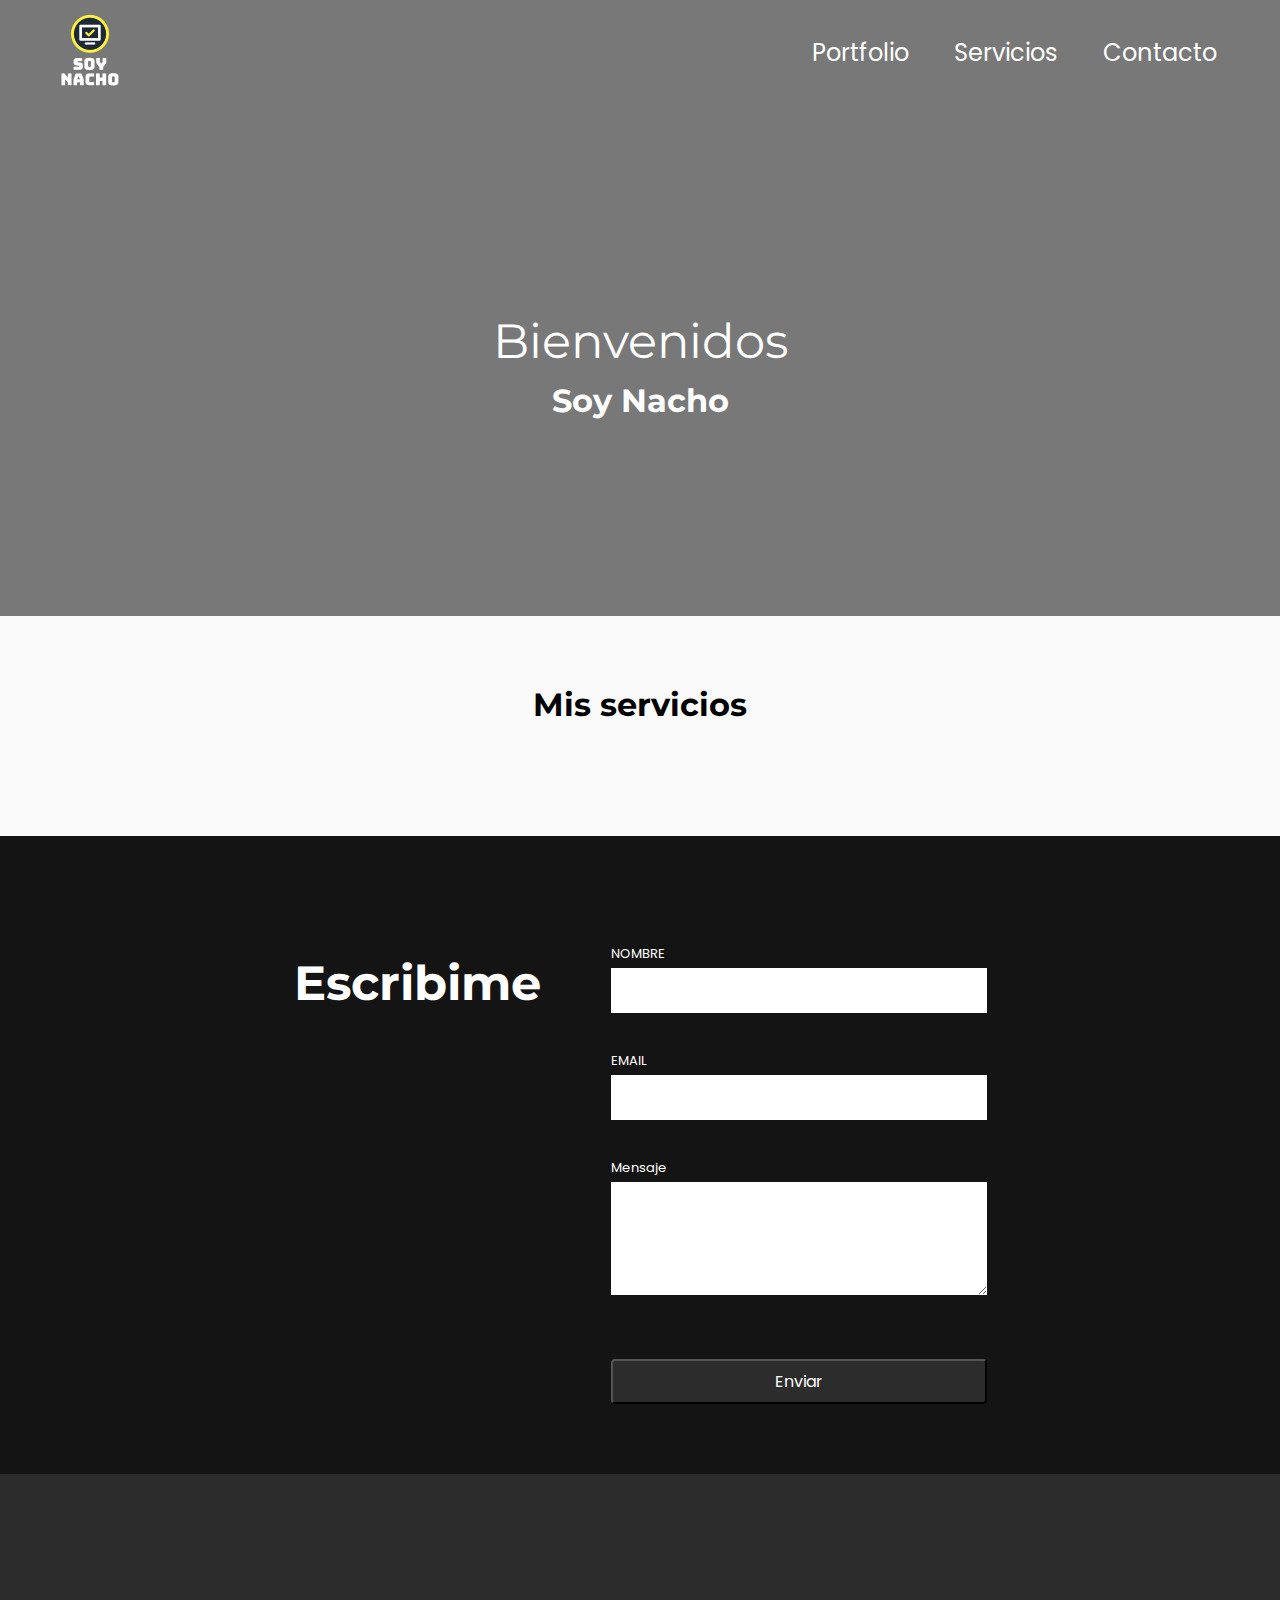
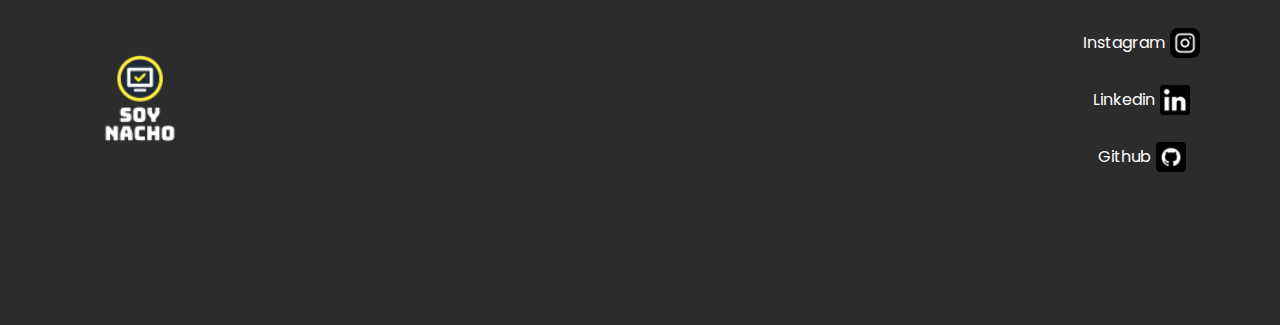
<file: index.html>
<!DOCTYPE html>
<html lang="en">
<head>
    <meta charset="UTF-8">
    <meta http-equiv="X-UA-Compatible" content="IE=edge">
    <meta name="viewport" content="width=device-width, initial-scale=1.0">
    <link rel="stylesheet" href="./header/header.css">
    <script defer src="./header/header.js"></script>

    <link rel="stylesheet" href="./contact/contact.css">
    <script defer src="./contact/contact.js"></script>

    <link rel="stylesheet" href="./footer/footer.css">
    <script defer src="./footer/footer.js"></script>
    
    <link rel="stylesheet" href="./index.css">
    <script defer src="./index.js"></script>


    
    <title>Soy Nacho</title>
</head>
<body>
    <section class="welcome">
        <header class="welcome__header"></header>
        <div class="welcome__title-container">
            <p class="welcome__hello">Bienvenidos</p>
            <h1 class="welcome__title">Soy Nacho</h1>
        </div>
    </section>
    <section class="presentation">
        <div class="presentation__container">
            <template id="presentation__template">
                <div class="presentation__image-container">
                    <img class="presentation__image" src="./images/instagram.png" alt="">
                </div>
                <div class="presentation__title-text-container">
                    <h2 class="presentation__title">
                        Soy Nacho
                    </h2>
                    <p class="presentation__text">Algo interesante sobre mi Lorem ipsum dolor sit amet, consectetur adipiscing elit. Nulla dui quam, sollicitudin at enim id, sodales vehicula velit. Aenean lobortis posuere tristique. Phasellus placerat arcu elementum nisi ultrices cursus. Etiam sit amet aliquet lacus. Integer ut iaculis augue, sit amet tincidunt ex. In eleifend justo et sodales semper. Mauris nec tortor lectus. Curabitur nec ultricies dolor.</p>
                </div>
            </template>
        </div>
    </section>
    <section class="services">
        <h2 class="services__title">Mis servicios</h2>
        <div class="services__container"></div>
            <template id="services__template">
                <div class="services__card">
                    <img class="services__card-image" src="./images/instagram.png" alt="">
                    <h3 class="services__card-title">Un servicio</h3>
                    <p class="services__card-text">Un texto de prueba describiendo el servicio realizado. Capaz decimos algo mas pero hasta ahi.</p>
                </div>
            </template>
    </section>
    <div class="contact-form-container"></div>
    <footer class="footer-container"></footer>
</body>
</html>
</file>
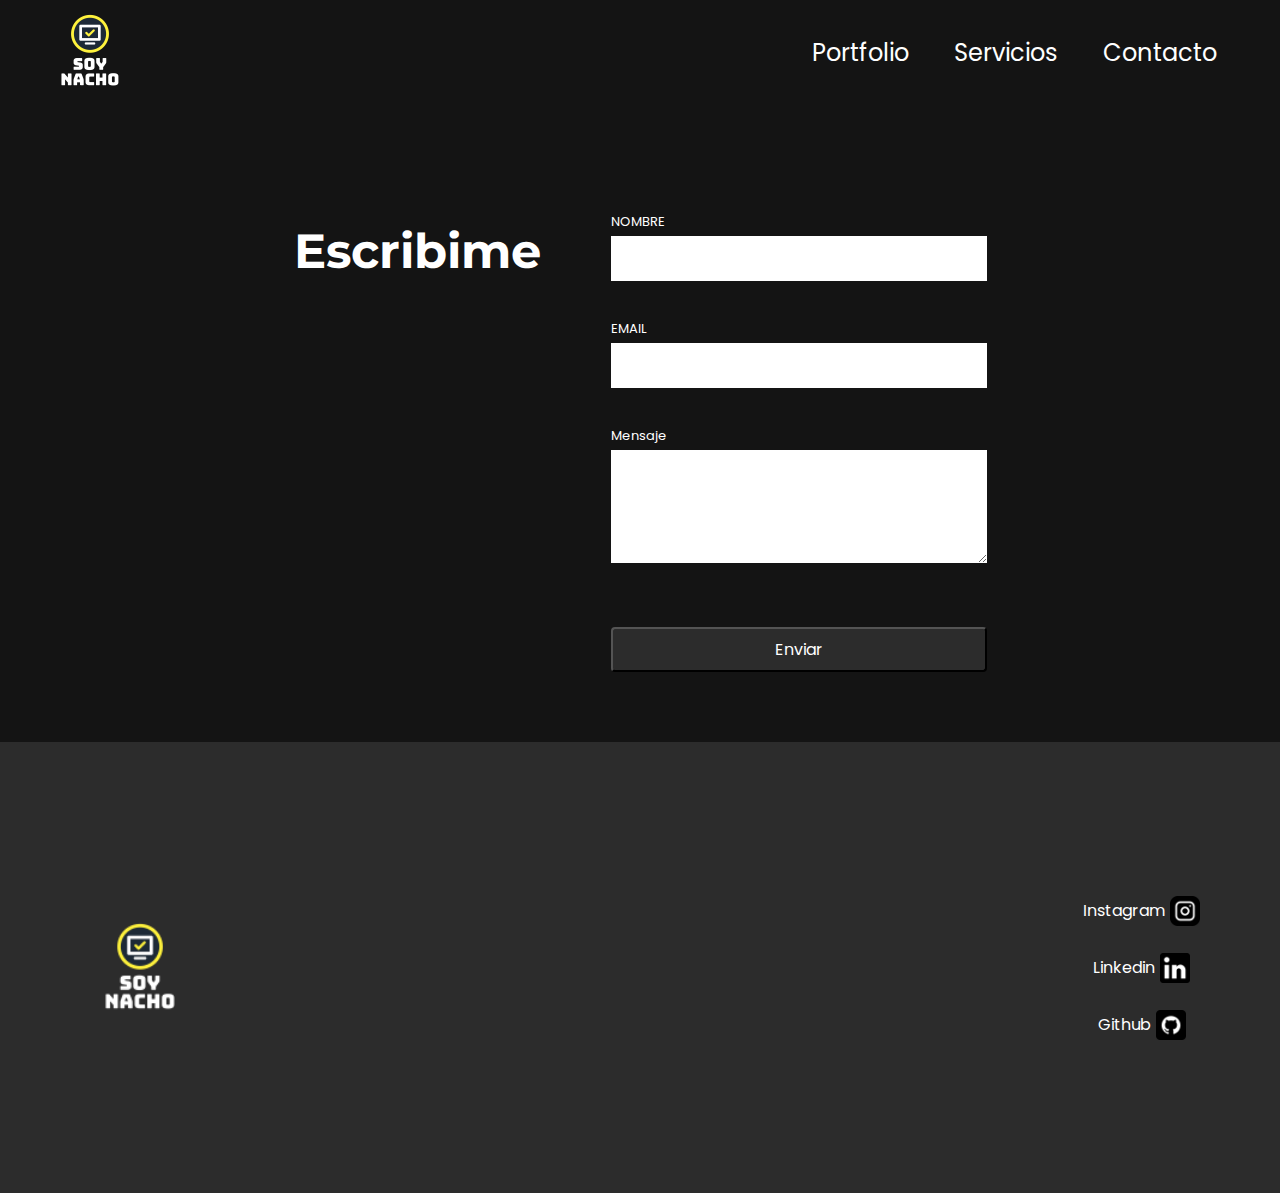
<file: contacto.html>
<!DOCTYPE html>
<html lang="en">
<head>
    <meta charset="UTF-8">
    <meta http-equiv="X-UA-Compatible" content="IE=edge">
    <meta name="viewport" content="width=device-width, initial-scale=1.0">
    <title>Document</title>
    <link rel="stylesheet" href="./header/header.css">
    <script defer src="./header/header.js"></script>

    <link rel="stylesheet" href="./contact/contact.css">
    <script defer src="./contact/contact.js"></script>

    <link rel="stylesheet" href="./footer/footer.css">
    <script defer src="./footer/footer.js"></script>

    <link rel="stylesheet" href="./contacto.css">
    <script defer src="./contacto.js"></script>
</head>
<body>
    <div class="contact__header-body-container">
        <header class="contact__header"></header>
        <div class="contact__body"></div>
    </div>
    <footer class="contact__footer"></footer>
</body>
</html>
</file>
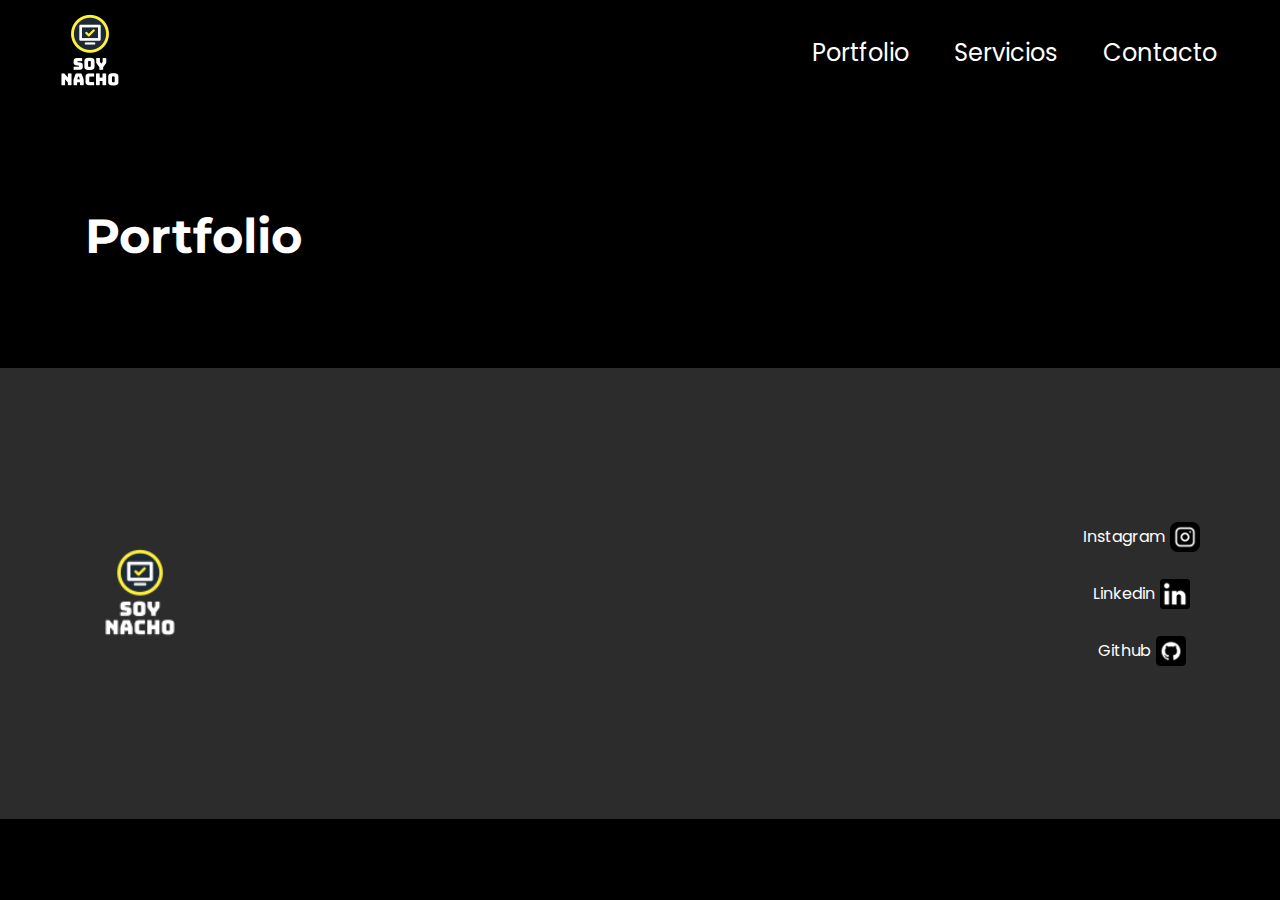
<file: portfolio.html>
<!DOCTYPE html>
<html lang="en">
<head>
    <meta charset="UTF-8">
    <meta http-equiv="X-UA-Compatible" content="IE=edge">
    <meta name="viewport" content="width=device-width, initial-scale=1.0">
    <link rel="stylesheet" href="./header/header.css">
    <script defer src="./header/header.js"></script>

    <link rel="stylesheet" href="./footer/footer.css">
    <script defer src="./footer/footer.js"></script>


    <link rel="stylesheet" href="./portfolio.css">
    <script defer src="./portfolio.js"></script>
    <title>Document</title>
</head>
<body>
    <div class="portfolio__container">

        <div class="portfolio__header-title-container">
            <header class="portfolio__header"></header>
            <h2 class="portfolio__title">Portfolio</h2>
        </div>
        <div class="portfolio__cards-container">
            <template id="portfolio__template">
                <div class="portfolio__card">
                    <img class="portfolio__img-card" src="./images/instagram.png" alt="">
                    <h3 class="portfolio__title-card">Trabajo de prueba</h3>
                    <p class="portfolio__text-card">En este lugar va una breve descripcion del proyecto. </p>
                    <a class="portfolio__link-card" href="http://instagram.com">Ver mas...</a>
                </div>
            </template>
        </div>
    </div>
    <footer class="portfolio__footer"></footer>
</body>
</html>
</file>
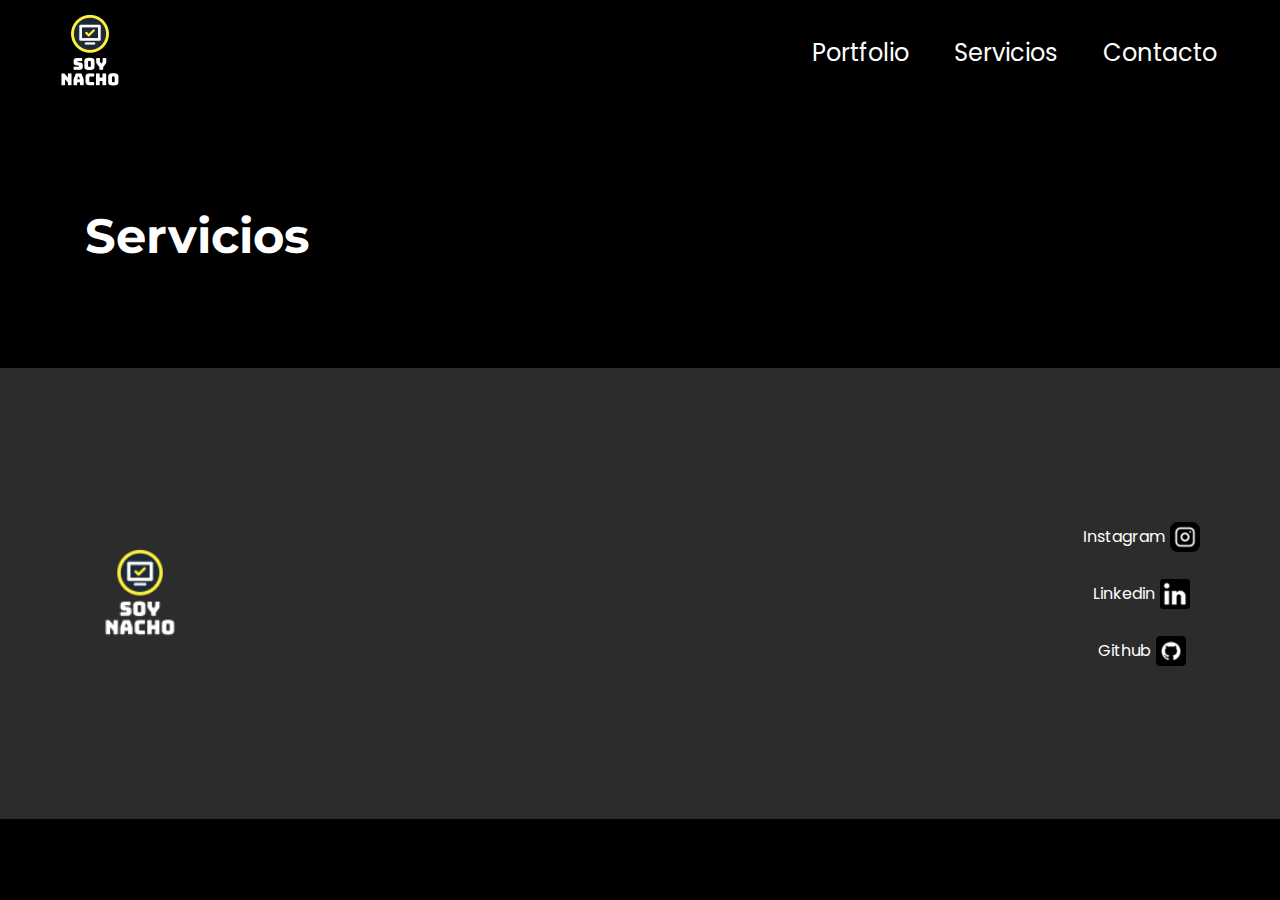
<file: servicios.html>
<!DOCTYPE html>
<html lang="en">
<head>
    <meta charset="UTF-8">
    <meta http-equiv="X-UA-Compatible" content="IE=edge">
    <meta name="viewport" content="width=device-width, initial-scale=1.0">
    <link rel="stylesheet" href="./header/header.css">
    <script defer src="./header/header.js"></script>

    <link rel="stylesheet" href="./footer/footer.css">
    <script defer src="./footer/footer.js"></script>


    <link rel="stylesheet" href="./servicios.css">
    <script defer src="./servicios.js"></script>
    <title>Document</title>
</head>
<body>
    <div class="services__container">

        <div class="services__header-title-container">
            <header class="services__header"></header>
            <h2 class="services__title">Servicios</h2>
        </div>
        <div class="services__cards-container">
            <template id="services__template">
                <div class="services__card">
                    <img class="services__img-card" src="./images/services-portfolio.png" alt="">
                    <h3 class="services__title-card">Trabajo de prueba</h3>
                    <p class="services__text-card">En este lugar va una breve descripcion del proyecto. </p>
                </div>
            </template>
        </div>
    </div>
    <footer class="services__footer"></footer>
</body>
</html>
</file>
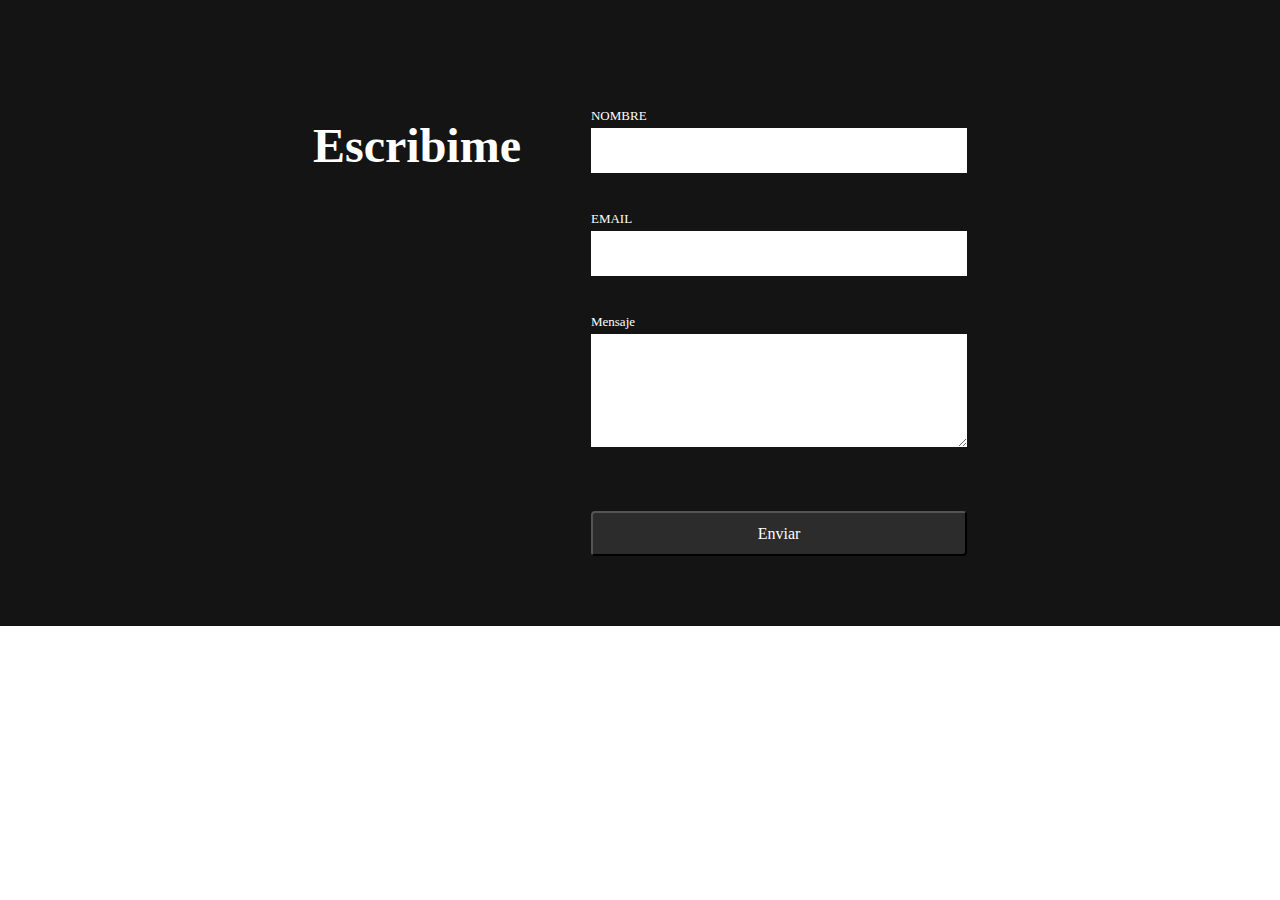
<file: contact/contact.html>
<!DOCTYPE html>
<html lang="en">
<head>
    <meta charset="UTF-8">
    <meta http-equiv="X-UA-Compatible" content="IE=edge">
    <meta name="viewport" content="width=device-width, initial-scale=1.0">
    <link rel="stylesheet" href="./contact.css">
    <title>Document</title>
</head>
<body>
    <section class="contact-form">
        <h3 class="contact-form__title">Escribime</h3>
        <form class="contact-form__form">
            <label>
                <p id="name" class="contact-form__input-name">NOMBRE</p>
                <input id="#form" class="contact-form__input" type="text">
            </label>
            <label>
                <p class="contact-form__input-name">EMAIL</p>
                <input id="email" class="contact-form__input" type="text">
            </label>

            <label>
                <p class="contact-form__input-name">Mensaje</p>
                <textarea id="message" class="contact-form__textarea"></textarea>
            </label>
            <div class="contact-form__button-container">
                <button class="contact-form__button">Enviar</button>
            </div>
            
        </form>
    </section>
</body>
</html>
</file>
<file: header/header.css>
* {
  box-sizing: border-box;
}

body {
  margin: 0;
  background-color: black;
}

.header__general-container{
  max-width: 1280px;
  margin: 0 auto;
}

.header__container-logo-and-open-button {
  display: flex;
  justify-content: space-between;
  align-items: center;
  background-color: rgba(44, 44, 44, 0);
}
@media (min-width: 1024px) {
  .header__container-logo-and-open-button {
    padding: 0 40px;
  }
}

.header__logo {
  width: 100px;
  height: 100px;
}

.header__open-options-button {
  text-decoration: none;
  margin: 15px;
}
@media (min-width: 768px) {
  .header__open-options-button {
    display: none;
  }
}

span {
  border: solid 1px;
  border-color: black;
  background-color: white;
  display: block;
  height: 6px;
  width: 35px;
  margin: 5px;
}

.header__container-options-desktop {
  display: none;
}
@media (min-width: 768px) {
  .header__container-options-desktop {
    display: flex;
    justify-content: space-between;
    min-width: 451px;
  }
}

.header__container-pop-up-window {
  background-color: rgba(22, 22, 22, 1);
  position: absolute;
  bottom: 0;
  top: 0;
  left: 0;
  right: 0;
  display: none;
}

.header__close-options-button {
  display: flex;
  justify-content: flex-end;
  padding: 37px;
}

.header__container-options {
  display: flex;
  flex-direction: column;
  align-items: center;
}

.header__options-link {
  text-decoration: none;
}
@media (min-width: 768px) {
  .header__options-link {
    margin: 0 auto;
    text-decoration: none;
  }
}

.header__options {
  font-family: "Montserrat";
  font-size: 48px;
  font-weight: 700;
  color: white;
  margin-bottom: 58px;
}
@media (min-width: 768px) {
  .header__options {
    font-size: 24px;
    font-family: "Poppins";
    font-weight: normal;
    margin: 0 auto;
  }
}
</file>
<file: contact/contact.css>
* {
  box-sizing: border-box;
}

body {
  margin: 0;
}

.contact-form {
  display: flex;
  flex-direction: column;
  align-items: center;
  background-color: rgba(20, 20, 20, 1);
  color: white;
  padding: 70px 20px;
}
@media (min-width: 768px) {
  .contact-form {
    flex-direction: row;
    justify-content: center;
    align-items: flex-start;
  }
}

.contact-form__form {
  width: 100%;
  max-width: 376px;
}

.contact-form__title {
  font-family: "Montserrat";
  font-size: 32px;
}
@media (min-width: 768px) {
  .contact-form__title {
    margin-right: 70px;
    font-size: 48px;
  }
}

.contact-form__input-name {
  font-family: "Poppins";
  font-size: 13px;
  margin-bottom: 4px;
  padding-top: 25px;
}

.contact-form__input {
  width: 100%;
  height: 45px;
  border: 0;
}

.contact-form__textarea {
  width: 100%;
  height: 113px;
  border: 0;
}

.contact-form__button-container {
  width: 100%;
  padding-top: 60px;
}

.contact-form__button {
  width: 100%;
  height: 45px;
  background-color: rgba(44, 44, 44, 1);
  color: white;
  font-family: "Poppins";
  font-size: 16px;
  border-radius: 4px;
}
</file>
<file: footer/footer.css>
* {
  box-sizing: border-box;
}

body {
  margin: 0;
}

.footer {
  display: flex;
  flex-direction: column;
  align-items: center;
  background-color: rgba(44, 44, 44, 1);
  padding: 140px 89px;
}
@media (min-width: 768px) {
  .footer {
    flex-direction: row;
    justify-content: space-between;
    padding: 140px 80px;
  }
}

.footer__logo-container {
  padding-bottom: 30px;
}
@media (min-width: 768px) {
  .footer__logo-container {
    padding-bottom: 0;
  }
}

.footer__logo {
  width: 120px;
  height: 120px;
}

.footer__social-media-container {
  display: flex;
  flex-direction: column;
  align-items: center;
}

.footer__social-media-link {
  text-decoration: none;
}

.footer__social-media-individual-container {
  display: flex;
  align-items: center;
}

.footer__social-media-name {
  font-family: "Poppins";
  font-size: 16px;
  color: white;
}

.footer__social-media-logo {
  width: 30px;
  height: 30px;
  margin-left: 5px;
}
</file>
<file: index.css>
@import url("https://fonts.googleapis.com/css2?family=Montserrat:wght@700&family=Poppins:wght@400;700&display=swap");

* {
  box-sizing: border-box;
}

body {
  margin: 0;
}

.welcome {
  background-color: rgba(120, 120, 120, 1);
  min-height: 616px;
  display: flex;
  flex-direction: column;
}

.welcome__title-container {
  display: flex;
  flex-direction: column;
  align-items: center;
  margin: auto;
}

.welcome__hello {
  margin: 11px 0;
  font-size: 48px;
  font-family: "Montserrat";
  color: rgba(255, 255, 255, 1);
}

.welcome__title,
.presentation__title {
  margin: 0;
  font-size: 32px;
  font-family: "Montserrat";
  color: rgba(255, 255, 255, 1);
}
@media (min-width: 1024px) {
  .presentation__title {
    color: black;
  }
}

.presentation {
  display: flex;
  justify-content: center;
}
@media (min-width: 768px) {
  .presentation {
    background-color: white;
  }
}

.presentation__container{
  display: flex;
  justify-content: center;
}

.presentation__title-text-container {
  background-color: rgba(20, 20, 20, 1);
  padding: 32px;
  display: flex;
  flex-direction: column;
  align-items: center;
  justify-content: center;
  min-height: 538px;
}
@media (min-width: 1024px) {
  .presentation__title-text-container {
    background-color: rgba(255, 255, 255, 1);
    max-width: 610px;
    align-items: flex-start;
  }
}

.presentation__image-container {
  display: none;
}
@media (min-width: 1024px) {
  .presentation__image-container {
    display: flex;
    align-items: center;
    margin: 58px 58px 0;
  }
}

.presentation__image {
  display: none;
}
@media (min-width: 1024px) {
  .presentation__image {
    display: inherit;
    max-width: 380px;
    max-height: 480px;
    border: solid;
  }
}

.presentation__text {
  color: rgba(255, 255, 255, 1);
  margin-top: 45px;
  font-family: "Poppins";
  font-size: 16px;
}
@media (min-width: 1024px) {
  .presentation__text {
    color: black;
  }
}

.services {
  display: flex;
  flex-direction: column;
  background-color: rgba(250, 250, 250, 1);
}

.services__title {
  font-family: "Montserrat";
  font-size: 32px;
  margin: 69px auto 0;
}

.services__container {
  display: flex;
  flex-direction: column;
  justify-content: center;
  margin: 56px auto;
}
@media (min-width: 768px) {
  .services__container {
    flex-direction: row;
    justify-content: space-between;
    margin: 56px 0;
    max-width: 100%;
  }
}

.services__card {
  display: flex;
  flex-direction: column;
  align-items: center;
  max-width: 262px;
  margin: 0px auto 48px;
}
@media (min-width: 768px) {
  .services__card {
    margin: 0px 45px 48px;
  }
}

.services__card-image {
  height: 128px;
  width: 138px;
}

.services__card-title {
  font-family: "Poppins";
  font-weight: 700;
  font-size: 24px;
  margin: 18px auto 7px;
  text-align: center;
}

.services__card-text {
  font-family: "Poppins";
  font-size: 16px;
  text-align: center;
  margin: 0;
}
</file>
<file: contacto.css>
@import url("https://fonts.googleapis.com/css2?family=Montserrat:wght@700&family=Poppins:wght@400;700&display=swap");

* {
  box-sizing: border-box;
}

body {
  margin: 0;
}

.contact__header-body-container {
  background-color: rgba(20, 20, 20, 1);
}
</file>
<file: portfolio.css>
@import url("https://fonts.googleapis.com/css2?family=Montserrat:wght@700&family=Poppins:wght@400;700&display=swap");

* {
  box-sizing: border-box;
}

body {
  margin: 0;
}

.portfolio__container {
  background-color: black;
}

.portfolio__header-title-container {
  background-color: black;
  display: flex;
  flex-direction: column;
}

.portfolio__title {
  color: white;
  font-family: "Montserrat";
  font-size: 48px;
  margin: 0 auto;
  padding: 103px 0;
}
@media (min-width: 1024px) {
  .portfolio__title {
    margin-left: 85px;
  }
}

.portfolio__cards-container {
  display: flex;
  flex-direction: column;
  background-color: black;
}
@media (min-width: 1024px) {
  .portfolio__cards-container {
    display: grid;
    grid-template-columns: 1fr 1fr 1fr;
    gap: 45px;
  }
}

.portfolio__card {
  display: flex;
  flex-direction: column;
  align-items: center;
  justify-content: center;
  max-width: 290px;
  margin: 56px auto;
}

.portfolio__img-card {
  max-width: 290px;
  max-height: 172px;
}

.portfolio__title-card {
  font-size: 24px;
  font-family: "Poppins";
  font-weight: 700;
  color: white;
  margin: 10px auto;
  text-align: center;
}

.portfolio__text-card {
  font-size: 16px;
  font-family: "Poppins";
  text-align: center;
  color: white;
  margin-top: 0;
}

.portfolio__link-card {
  font-size: 24px;
  font-family: "Poppins";
  font-weight: 700;
  color: rgba(61, 132, 184, 1);
  text-decoration: none;
}
</file>
<file: servicios.css>
@import url("https://fonts.googleapis.com/css2?family=Montserrat:wght@700&family=Poppins:wght@400;700&display=swap");

* {
  box-sizing: border-box;
}

body {
  margin: 0;
}

.services__container {
  background-color: black;
}

.services__header-title-container {
  background-color: black;
  display: flex;
  flex-direction: column;
}

.services__title {
  color: white;
  font-family: "Montserrat";
  font-size: 48px;
  margin: 0 auto;
  padding: 103px 0;
}
@media (min-width: 1024px) {
  .services__title {
    margin-left: 85px;
  }
}

.services__cards-container {
  display: flex;
  flex-direction: column;
  background-color: black;
}
@media (min-width: 1024px) {
  .services__cards-container {
    display: grid;
    grid-template-columns: 1fr 1fr 1fr;
    gap: 45px;
  }
}

.services__card {
  display: flex;
  flex-direction: column;
  align-items: center;
  justify-content: center;
  max-width: 290px;
  margin: 56px auto;
}
@media(min-width:768px){
  .services__card{
    margin-top: 0;
  }
}

.services__img-card {
  max-width: 290px;
  max-height: 172px;
}

.services__title-card {
  font-size: 24px;
  font-family: "Poppins";
  font-weight: 700;
  color: white;
  margin: 10px auto;
  text-align: center;
}

.services__text-card {
  font-size: 16px;
  font-family: "Poppins";
  text-align: center;
  color: white;
  margin-top: 0;
}
</file>
